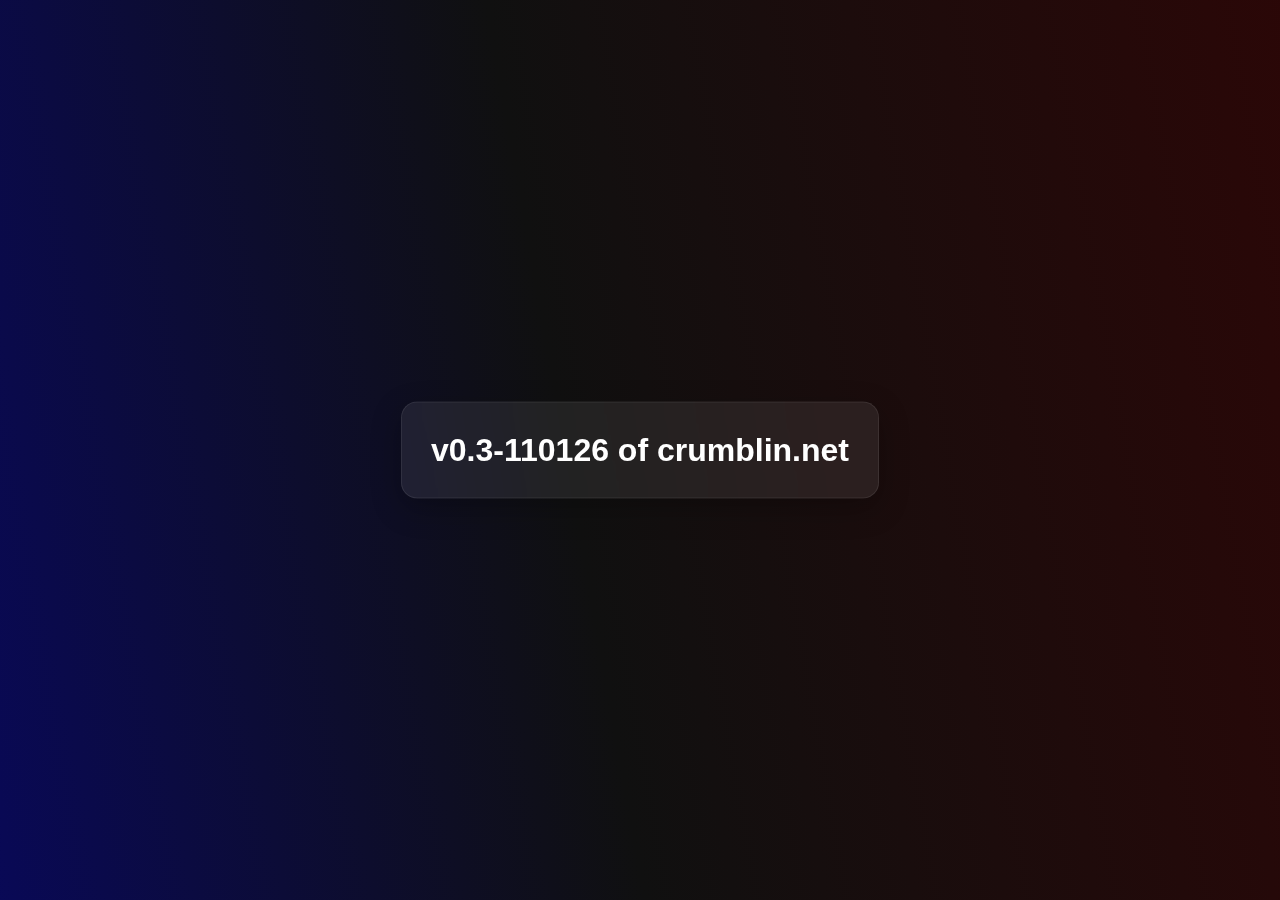
<file: about.html>
<html>
    <head>
          <link rel="stylesheet" href="sytle.css">
 <link rel="icon" href="./angry.gif" type="image/gif">

          <title>about</title>
    </head>
    <body>
        <div>
            <div class="aboutcard">
                <h1>v0.3-110126 of crumblin.net</h1>
            </div>
    </body>
    <script>
        history.replaceState({}, "", "/about");
    </script>
</html>
</file>
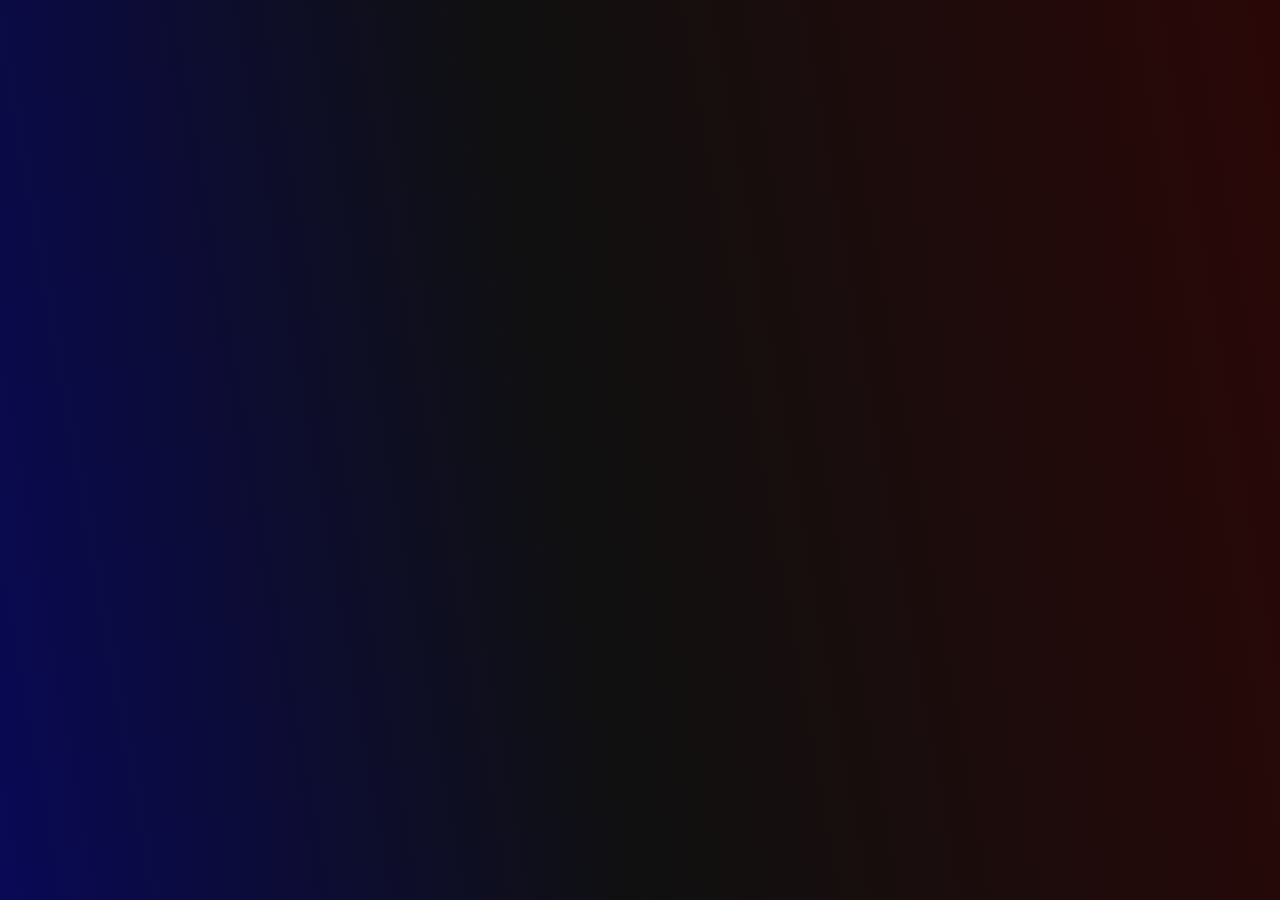
<file: blank.html>
<html>
    <head>
          <link rel="stylesheet" href="sytle.css">
          <title>screensaver</title>
    </head>
    <script>
        history.replaceState({}, "", "/screensaver");
    </script>
</html>
</file>
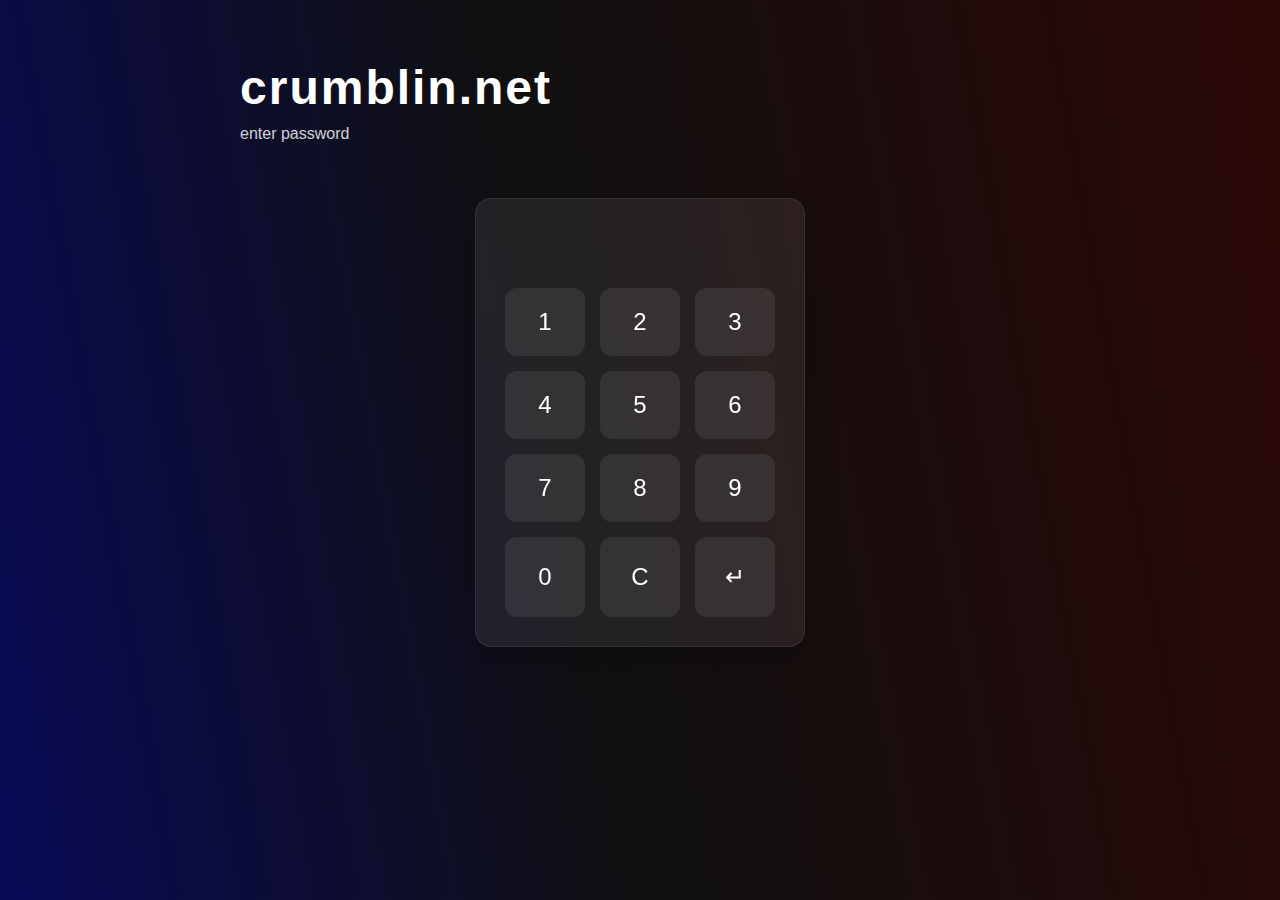
<file: password.html>
<!DOCTYPE html>
<html lang="en">
<head>
<meta charset="UTF-8">
<link rel="stylesheet" href="sytle.css">
  <link rel="icon" href="./angry.gif" type="image/gif">
  <link rel="icon" type="image/x-icon" href="angry.ico">
<title>crumblin.net - Password</title>
<meta name="viewport" content="width=device-width, initial-scale=1.0">

</head>
<body>

<header>
  <h1>crumblin.net</h1>
  <p>enter password</p>
  <h1><br></h1>
</header>

<div class="card">
  <div id="popup">incorrect password!</div>
  <div id="password-display"></div>

  <div class="keypad">
    <button data-num="1">1</button>
    <button data-num="2">2</button>
    <button data-num="3">3</button>
    <button data-num="4">4</button>
    <button data-num="5">5</button>
    <button data-num="6">6</button>
    <button data-num="7">7</button>
    <button data-num="8">8</button>
    <button data-num="9">9</button>
    <button data-num="0">0</button>
    <button id="clear-btn">C</button>
    <button id="submit-btn">↵</button>
  </div>
</div>

<script>
  const passwordDisplay = document.getElementById("password-display");
  const popup = document.getElementById("popup");
  let passwordValue = "";


  const CORRECT_PASSWORD = "1001130519"; //password
  const SUCCESS_LINK = "https://counter.crumblin.net"; 

  const updateDisplay = () => {
    passwordDisplay.textContent = passwordValue;
  }

  const showPopup = (message) => {
    popup.textContent = message;
    popup.classList.add("show");
    setTimeout(()=>{ popup.classList.remove("show"); }, 1500);
  }

  document.querySelectorAll(".keypad button[data-num]").forEach(btn => {
    btn.addEventListener("click", () => {
      if(passwordValue.length < 10) { // max length
        passwordValue += btn.dataset.num;
        updateDisplay();
      }
    });
  });

  document.getElementById("clear-btn").addEventListener("click", () => {
    passwordValue = "";
    updateDisplay();
  });

  document.getElementById("submit-btn").addEventListener("click", () => {
    if(passwordValue === CORRECT_PASSWORD) {
      window.location.href = SUCCESS_LINK;
    } else {
      showPopup("incorrect password!");
      passwordValue = "";
      updateDisplay();
    }
  });
</script>

</body>
</html>
</file>
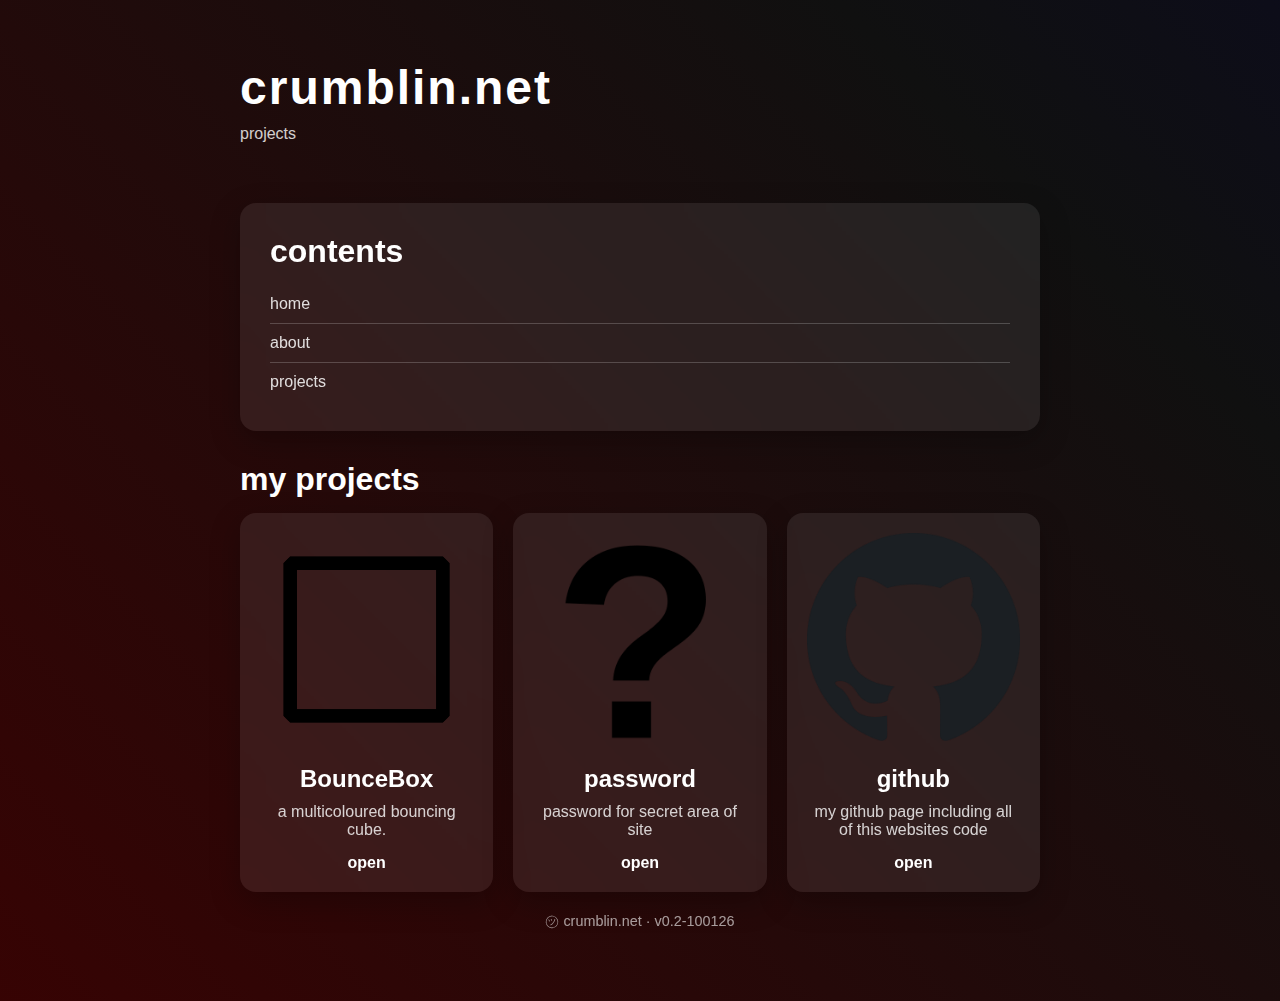
<file: projects.html>
<!DOCTYPE html>
<html lang="en">
<head>
  <meta charset="UTF-8">
  <title>crumblin.net - Projects</title>
  <meta name="viewport" content="width=device-width, initial-scale=1.0">
  <style>
    /* Reset & body */
    * { margin: 0; padding: 0; box-sizing: border-box; font-family: "Segoe UI", sans-serif; }
    body {
      min-height: 100vh;
      background: linear-gradient(45deg, #0000ac, #101010, #400000, #101010, #000040, #101010, #ac0000);
      background-size: 600% 600%;
      animation: gradientBG 35s ease infinite;
      color: #fff;
      display: flex;
      flex-direction: column;
      align-items: center;
      padding-bottom: 50px;
    }
    @keyframes gradientBG {
      0% { background-position: 0% 50%; }
      50% { background-position: 100% 50%; }
      100% { background-position: 0% 50%; }
    }
    @media (prefers-reduced-motion: reduce) { * { animation: none !important; transition: none !important; } }

    
    header h1 { font-size: 3rem; letter-spacing: 2px; }
    header p { opacity: 0.8; margin-top: 10px; }
    header {
      margin-top: 60px;
      width: 90%;
      max-width: 800px;
      animation: fadeDown 1.5s ease forwards;
    }

    @media (max-width: 600px) {
      header {
        text-align: center;
      }
    }
   main {
      width: 90%;
      max-width: 800px;
      margin-top: 60px;
      animation: fadeUp 1.5s ease forwards;
    }

    h2 { margin-bottom: 15px; font-size: 2rem; }

    /* Nav card */
    nav.card {
      background: rgba(255,255,255,0.08);
      border-radius: 16px;
      padding: 30px;
      backdrop-filter: blur(10px);
      box-shadow: 0 10px 30px rgba(0,0,0,0.25);
    }
    nav ul { list-style: none; }
    nav li { padding: 10px 0; border-bottom: 1px solid rgba(255,255,255,0.2); }
    nav li:last-child { border-bottom: none; }
    nav a { color: #fff; text-decoration: none; opacity: 0.85; }
    nav a:hover, nav a:focus { opacity:1; text-decoration: underline; }

    /* Project grid */
    .projects-grid {
      display: grid;
      grid-template-columns: repeat(auto-fill, minmax(250px, 1fr));
      gap: 20px;
    }
    .project-card {
      background: rgba(255,255,255,0.08);
      border-radius: 16px;
      padding: 20px;
      text-align: center;
      backdrop-filter: blur(10px);
      box-shadow: 0 10px 30px rgba(0,0,0,0.25);
      transition: transform 0.25s ease, box-shadow 0.25s ease;
    }
    .project-card:hover {
      transform: translateY(-6px);
      box-shadow: inset 0 0 0 1px rgba(255,255,255,0.15), 0 20px 40px rgba(0,0,0,0.35);
    }
    .project-card img { width: 100%; height: auto; border-radius: 12px; margin-bottom: 15px; }
    .project-card h3 { font-size: 1.5rem; margin-bottom: 10px; }
    .project-card p { opacity: 0.8; margin-bottom: 15px; }
    .project-card a { text-decoration: none; color: #fff; font-weight: bold; }
    .project-card a:hover { text-decoration: underline; }
    
    .card {
      background: rgba(255, 255, 255, 0.08);
      border-radius: 16px;
      padding: 30px;
      margin-bottom: 30px;
      backdrop-filter: blur(10px);
      box-shadow:
        inset 0 0 0 1px rgba(255,255,255,0.08),
        0 10px 30px rgba(0,0,0,0.25);
      transition: transform 0.25s ease, box-shadow 0.25s ease;
    }

    .card:hover {
      transform: translateY(-6px);
      box-shadow:
        inset 0 0 0 1px rgba(255,255,255,0.15),
        0 20px 40px rgba(0,0,0,0.35);
    }

    footer { margin-top: auto; padding: 20px; font-size: 0.9rem; opacity: 0.6; }
  </style>
</head>
<body>
  <header>
    <h1>crumblin.net</h1>
    <p>projects</p>
  </header>

  <main>
    <!-- Nav Pane -->
    <nav class="card">
      <h2>contents</h2>
      <ul>
        <li><a href="./index.html">home</a></li>
        <li><a href="./about.html">about</a></li>
        <li><a href="./projects.html">projects</a></li>
      </ul>
    </nav>

    <!-- Projects Grid -->
    <h2>my projects</h2>
    <div class="projects-grid">
      <div class="project-card">
        <img src="./bouncebox.png" alt="BounceBox Screenshot">
        <h3>BounceBox</h3>
        <p>a multicoloured bouncing cube.</p>
        <a href="https://bounce.crumblin.net" target="_blank">open</a>
      </div>

      <div class="project-card">
        <img src="./password.png" alt="Password Project Screenshot">
        <h3>password</h3>
        <p>password for secret area of site</p>
        <a href="./password.html" target="_blank">open</a>
      </div>

      <div class="project-card">
        <img src="./github.png" alt="GitHub Project Screenshot">
        <h3>github</h3>
        <p>my github page including all of this websites code</p>
        <a href="https://github.com/flake2121" target="_blank">open</a>
      </div>
    </div>
  </main>

  <footer>
   ㋡ crumblin.net · v0.2-100126 
  </footer>
</body>
  <script>
    history.replaceState({}, "", "/projects");
  </script>
</html>
</file>
<file: sytle.css>
* {
margin: 0;
padding: 0;
box-sizing: border-box;
font-family: "Segoe UI", sans-serif;
}

body {
min-height: 100vh;
background: linear-gradient(80deg,
    #0000ac, #101010, #400000,
    #101010, #000040, #101010, #ac0000);
background-size: 600% 600%;
animation: gradientBG 35s ease infinite;
color: #ffffff;
display: flex;
flex-direction: column;
align-items: center;
}

@keyframes gradientBG {
0% { background-position: 0% 50%; }
50% { background-position: 100% 50%; }
100% { background-position: 0% 50%; }
}

/* Reduced motion */
@media (prefers-reduced-motion: reduce) {
* {
    animation: none !important;
    transition: none !important;
}
}

header {
margin-top: 60px;
width: 90%;
max-width: 800px;
animation: fadeDown 1.5s ease forwards;
}

header h1 {
font-size: 3rem;
letter-spacing: 2px;
}

header p {
opacity: 0.8;
margin-top: 10px;
}

@media (max-width: 600px) {
header {
    text-align: center;
}
}

@keyframes fadeDown {
from { opacity: 0; transform: translateY(-30px); }
to { opacity: 1; transform: translateY(0); }
}

main {
width: 90%;
max-width: 800px;
margin-top: 60px;
animation: fadeUp 1.5s ease forwards;
}

@keyframes fadeUp {
from { opacity: 0; transform: translateY(40px); }
to { opacity: 1; transform: translateY(0); }
}

.card {
background: rgba(255, 255, 255, 0.08);
border-radius: 16px;
padding: 30px;
margin-bottom: 30px;
backdrop-filter: blur(10px);
box-shadow:
    inset 0 0 0 1px rgba(255,255,255,0.08),
    0 10px 30px rgba(0,0,0,0.25);
transition: transform 0.25s ease, box-shadow 0.25s ease;
}

.card:hover {
transform: translateY(-6px);
box-shadow:
    inset 0 0 0 1px rgba(255,255,255,0.15),
    0 20px 40px rgba(0,0,0,0.35);
}

h2 {
margin-bottom: 15px;
font-size: 1.8rem;
}

nav ul {
list-style: none;
}

nav li {
padding: 10px 0;
border-bottom: 1px solid rgba(255,255,255,0.2);
}

nav li:last-child {
border-bottom: none;
}

nav a {
color: #fff;
text-decoration: none;
opacity: 0.85;
}

nav a:hover,
nav a:focus {
opacity: 1;
text-decoration: underline;
outline: none;
}

.visitor-count {
text-align: center;
font-size: 1.2rem;
}

.ascii {
font-family: monospace;
white-space: pre;
font-size: 0.95rem;
opacity: 0.9;
}

footer {
margin-top: auto;
padding: 20px;
font-size: 0.9rem;
opacity: 0.6;
}

/* Keyboard focus */
a:focus-visible {
outline: 2px solid rgba(255,255,255,0.6);
outline-offset: 4px;
}
.ascii.typing::after {
content: "▋";
animation: blink 1s steps(1) infinite;
margin-left: 4px;
}

@keyframes blink {
50% { opacity: 0; }
}
.terminal-cursor {
display: inline;
animation: blink 1s steps(1) infinite;
margin-left: 2px;
}

#password-display {
    font-size: 2rem;
    letter-spacing: 10px;
    margin-bottom: 20px;
    min-height: 2.5rem;
  }

@keyframes blink {
50% { opacity: 0; }
}
  .keypad {
    display: grid;
    grid-template-columns: repeat(3, 80px);
    gap: 15px;
    justify-content: center;
  }
  .keypad button {
    padding: 20px;
    font-size: 1.5rem;
    border:none;
    border-radius: 12px;
    background: rgba(255,255,255,0.08);
    color:#fff;
    cursor:pointer;
    transition: transform 0.2s, box-shadow 0.2s;
  }
  .keypad button:hover { transform: translateY(-4px); box-shadow:0 8px 20px rgba(0,0,0,0.3); }
  .keypad button:active { transform: translateY(0); box-shadow:0 4px 10px rgba(0,0,0,0.2); }

#submit-btn {
  height: 80px;
  font-size: 1.5rem;
}

  #submit-btn:hover { transform: translateY(-4px); box-shadow:0 8px 20px rgba(0,0,0,0.3); }

  /* Popup for wrong password */
  #popup {
    position: absolute;
    top: -50px;
    left: 50%;
    transform: translateX(-50%);
    background: rgba(255,0,0,0.85);
    padding: 10px 20px;
    border-radius: 10px;
    opacity: 0;
    pointer-events: none;
    transition: opacity 0.3s, top 0.3s;
    font-weight: bold;
  }
  #popup.show { opacity:1; top:-70px; pointer-events:auto; }
/* Project grid */
.projects-grid {
    display: grid;
    grid-template-columns: repeat(auto-fill, minmax(250px, 1fr));
    gap: 20px;
}
.project-card {
    background: rgba(255,255,255,0.08);
    border-radius: 16px;
    padding: 20px;
    text-align: center;
    backdrop-filter: blur(10px);
    box-shadow: 0 10px 30px rgba(0,0,0,0.25);
    transition: transform 0.25s ease, box-shadow 0.25s ease;
}
.project-card:hover {
    transform: translateY(-6px);
    box-shadow: inset 0 0 0 1px rgba(255,255,255,0.15), 0 20px 40px rgba(0,0,0,0.35);
}
.project-card img { width: 100%; height: auto; border-radius: 12px; margin-bottom: 15px; }
.project-card h3 { font-size: 1.5rem; margin-bottom: 10px; }
.project-card p { opacity: 0.8; margin-bottom: 15px; }
.project-card a { text-decoration: none; color: #fff; font-weight: bold; }
.project-card a:hover { text-decoration: underline; }

.aboutcard{
  margin: 0;
  position: absolute;
  top: 50%;
  left: 50%;
  -ms-transform: translate(-50%, -50%);
  transform: translate(-50%, -50%);
  background: rgba(255, 255, 255, 0.08);
border-radius: 16px;
padding: 30px;
backdrop-filter: blur(10px);
box-shadow:
    inset 0 0 0 1px rgba(255,255,255,0.08),
    0 10px 30px rgba(0,0,0,0.25);
}
</file>
